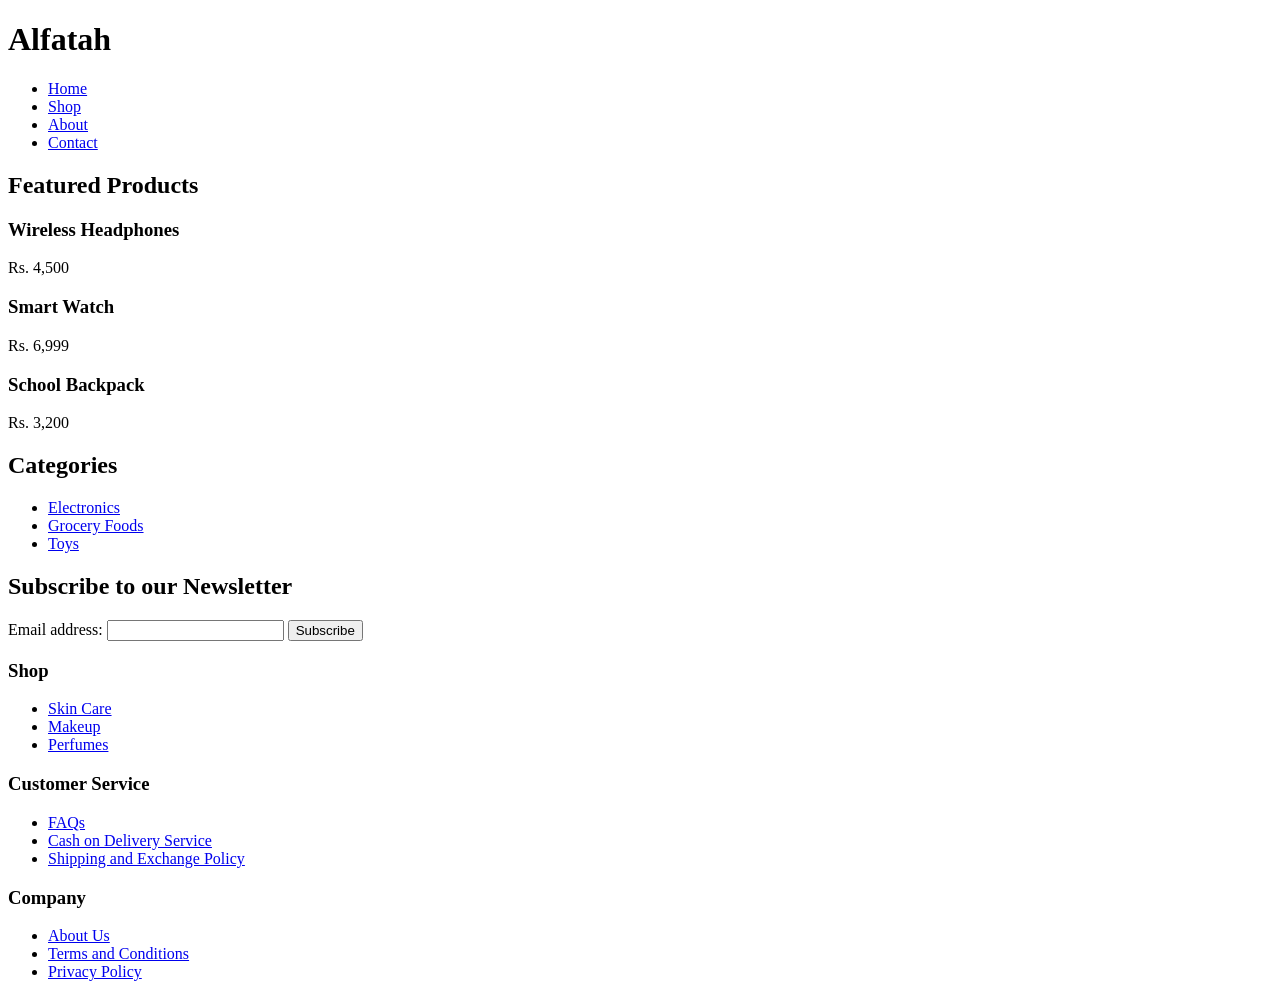
<file: Lab 1/index.html>
<!doctype html>
<html lang="en">
  <head>
    <meta charset="UTF-8" />
    <meta name="viewport" content="width=device-width, initial-scale=1.0" />
    <title>Alfatah - Home</title>
  </head>
  <body>
    <!-- HEADER: site name and the main navigation -->
    <header>
      <h1>Alfatah</h1>

      <!-- NAV: group of main links (4 links) -->
      <nav>
        <ul>
          <li><a href="https://alfatah.pk/">Home</a></li>
          <li><a href="https://alfatah.pk/pages/shop-deals">Shop</a></li>
          <li><a href="https://alfatah.pk/pages/about-us">About</a></li>
          <li><a href="https://alfatah.pk/pages/contact">Contact</a></li>
        </ul>
      </nav>
    </header>

    <!-- MAIN: the main content of the page, with three sections -->
    <main>
      <!-- Section 1: featured products -->
      <section>
        <h2>Featured Products</h2>

        <!-- Each product is its own independent item, so <article> is used -->
        <article>
          <h3>Wireless Headphones</h3>
          <p>Rs. 4,500</p>
        </article>

        <article>
          <h3>Smart Watch</h3>
          <p>Rs. 6,999</p>
        </article>

        <article>
          <h3>School Backpack</h3>
          <p>Rs. 3,200</p>
        </article>
      </section>

      <!-- Section 2: categories -->
      <section>
        <h2>Categories</h2>
        <ul>
          <li>
            <a href="https://alfatah.pk/pages/electronics">Electronics</a>
          </li>
          <li>
            <a href="https://alfatah.pk/pages/grocery-foods">Grocery Foods</a>
          </li>
          <li><a href="https://alfatah.pk/pages/toys">Toys</a></li>
        </ul>
      </section>

      <!-- Section 3: newsletter signup -->
      <section>
        <h2>Subscribe to our Newsletter</h2>
        <form action="#" method="post">
          <label for="email">Email address:</label>
          <input type="email" id="email" name="email" required />
          <button type="submit">Subscribe</button>
        </form>
      </section>
    </main>

    <!-- FOOTER: three columns of links -->
    <footer>
      <div>
        <h3>Shop</h3>
        <ul>
          <li><a href="https://alfatah.pk/pages/skin-care">Skin Care</a></li>
          <li><a href="https://alfatah.pk/pages/makeup">Makeup</a></li>
          <li><a href="https://alfatah.pk/pages/perfume">Perfumes</a></li>
        </ul>
      </div>

      <div>
        <h3>Customer Service</h3>
        <ul>
          <li><a href="https://alfatah.pk/pages/faqs">FAQs</a></li>
          <li>
            <a href="https://alfatah.pk/pages/cash-on-delivery-service"
              >Cash on Delivery Service</a
            >
          </li>
          <li>
            <a href="https://alfatah.pk/pages/shipping-exchange-policy"
              >Shipping and Exchange Policy</a
            >
          </li>
        </ul>
      </div>

      <div>
        <h3>Company</h3>
        <ul>
          <li><a href="https://alfatah.pk/pages/about-us">About Us</a></li>
          <li>
            <a href="https://alfatah.pk/pages/terms-conditions"
              >Terms and Conditions</a
            >
          </li>
          <li>
            <a href="https://alfatah.pk/pages/privacy-policy">Privacy Policy</a>
          </li>
        </ul>
      </div>
    </footer>
  </body>
</html>
</file>
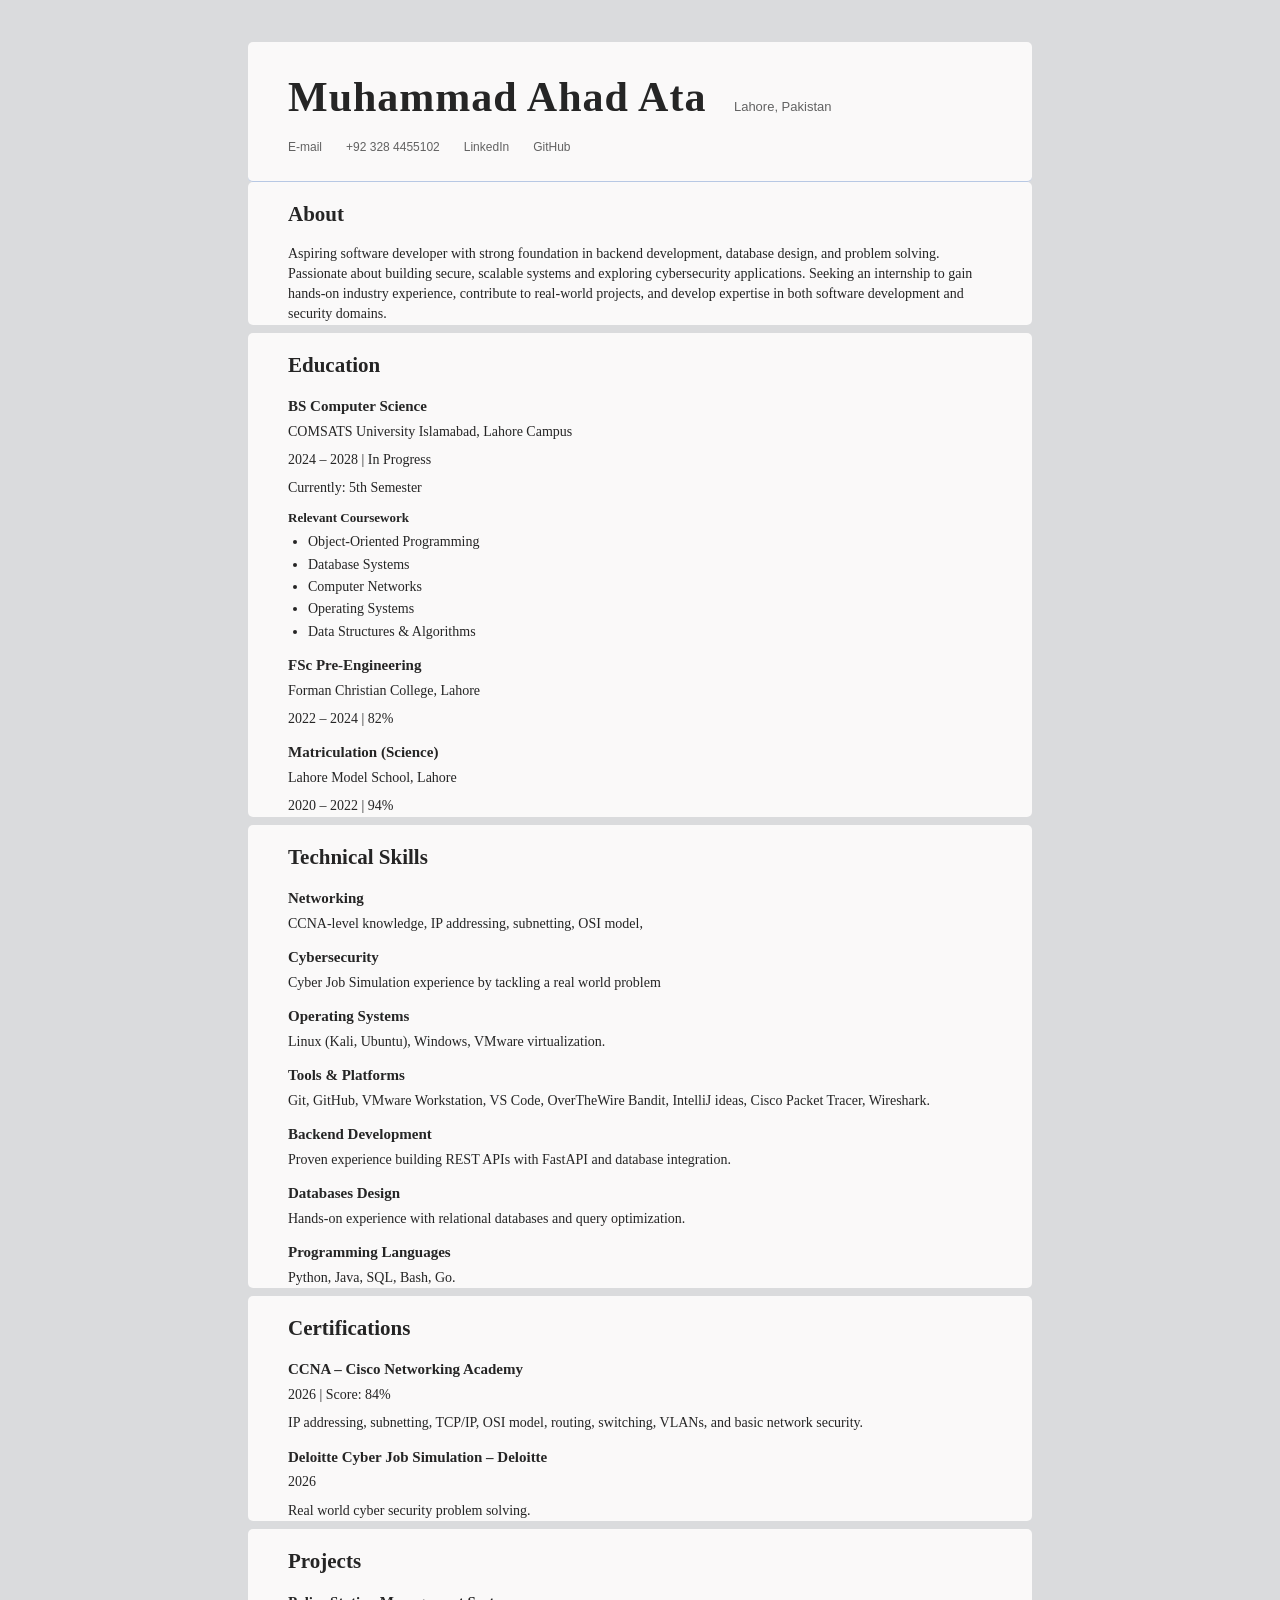
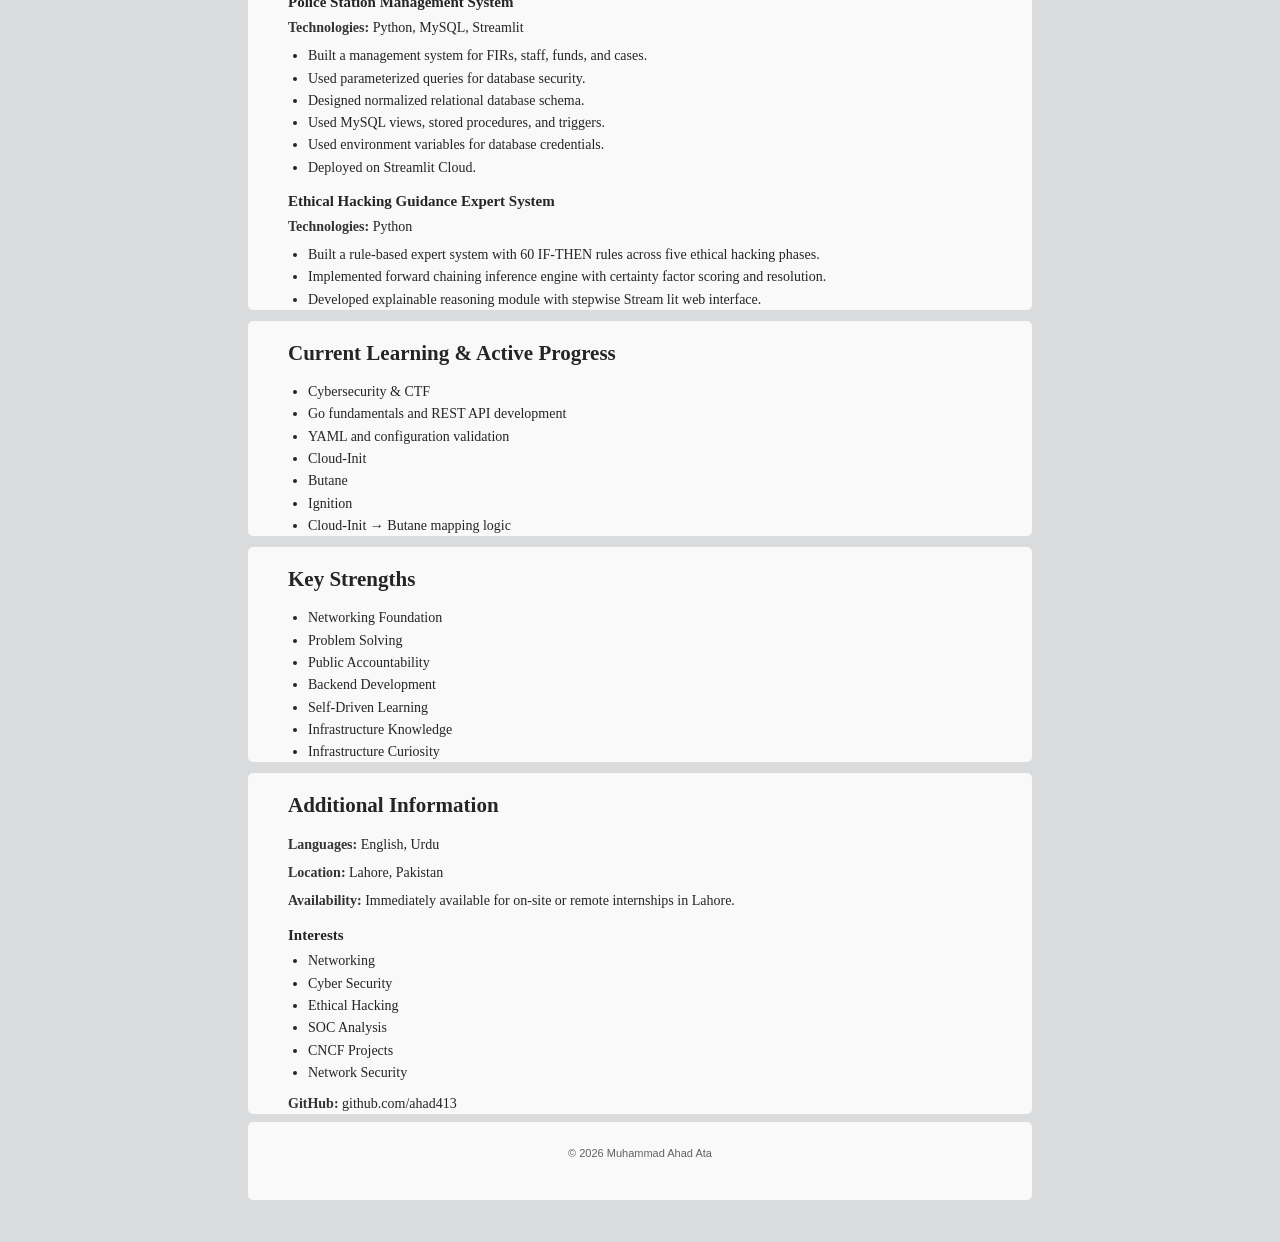
<file: Assignment 1/index1.html>
<!doctype html>
<html lang="en">
  <head>
    <link rel="stylesheet" href="style.css" />
    <meta charset="UTF-8" />
    <meta name="viewport" content="width=device-width, initial-scale=1.0" />
    <title>Muhammad Ahad Ata - CV</title>
  </head>

  <body>
    <header id="header">
      <h1 id="name">Muhammad Ahad Ata</h1>
      <p id="location">Lahore, Pakistan</p>

      <div id="contact-info">
        <a id="email" href="mailto:muhammad.ahadata@gmail.com"> E-mail </a>

        <span id="phone">+92 328 4455102</span>

        <a id="linkedin" href="https://www.linkedin.com/in/ahad-ata-12a538421/"
          >LinkedIn</a
        >
        <a id="github" href="https://github.com/ahad413">GitHub</a>
      </div>
    </header>

    <section id="professional-summary">
      <h2>About</h2>

      <p>
        Aspiring software developer with strong foundation in backend
        development, database design, and problem solving. Passionate about
        building secure, scalable systems and exploring cybersecurity
        applications. Seeking an internship to gain hands-on industry
        experience, contribute to real-world projects, and develop expertise in
        both software development and security domains.
      </p>
    </section>

    <section id="education">
      <h2>Education</h2>

      <article id="bsc">
        <h3>BS Computer Science</h3>
        <p>COMSATS University Islamabad, Lahore Campus</p>
        <p>2024 – 2028 | In Progress</p>
        <p>Currently: 5th Semester</p>

        <h4>Relevant Coursework</h4>
        <ul>
          <li>Object-Oriented Programming</li>
          <li>Database Systems</li>
          <li>Computer Networks</li>
          <li>Operating Systems</li>
          <li>Data Structures & Algorithms</li>
        </ul>
      </article>

      <article id="fsc">
        <h3>FSc Pre-Engineering</h3>
        <p>Forman Christian College, Lahore</p>
        <p>2022 – 2024 | 82%</p>
      </article>

      <article id="matric">
        <h3>Matriculation (Science)</h3>
        <p>Lahore Model School, Lahore</p>
        <p>2020 – 2022 | 94%</p>
      </article>
    </section>

    <section id="technical-skills">
      <h2>Technical Skills</h2>

      <article id="networking">
        <h3>Networking</h3>
        <p>CCNA-level knowledge, IP addressing, subnetting, OSI model,</p>
      </article>

      <article id="cybersecurity">
        <h3>Cybersecurity</h3>
        <p>Cyber Job Simulation experience by tackling a real world problem</p>
      </article>

      <article id="operating-systems">
        <h3>Operating Systems</h3>
        <p>Linux (Kali, Ubuntu), Windows, VMware virtualization.</p>
      </article>

      <article id="tools">
        <h3>Tools & Platforms</h3>
        <p>
          Git, GitHub, VMware Workstation, VS Code, OverTheWire Bandit, IntelliJ
          ideas, Cisco Packet Tracer, Wireshark.
        </p>
      </article>

      <article id="backend">
        <h3>Backend Development</h3>
        <p>
          Proven experience building REST APIs with FastAPI and database
          integration.
        </p>
      </article>

      <article id="databases">
        <h3>Databases Design</h3>
        <p>
          Hands-on experience with relational databases and query optimization.
        </p>
      </article>

      <article id="programming">
        <h3>Programming Languages</h3>
        <p>Python, Java, SQL, Bash, Go.</p>
      </article>
    </section>

    <section id="certifications">
      <h2>Certifications</h2>

      <article id="ccna">
        <h3>CCNA – Cisco Networking Academy</h3>
        <p>2026 | Score: 84%</p>
        <p>
          IP addressing, subnetting, TCP/IP, OSI model, routing, switching,
          VLANs, and basic network security.
        </p>
      </article>

      <article id="python-certificate">
        <h3>Deloitte Cyber Job Simulation – Deloitte</h3>
        <p>2026</p>
        <p>Real world cyber security problem solving.</p>
      </article>
    </section>

    <section id="projects">
      <h2>Projects</h2>

      <article id="police-management-system">
        <h3>Police Station Management System</h3>
        <p><strong>Technologies:</strong> Python, MySQL, Streamlit</p>

        <ul>
          <li>Built a management system for FIRs, staff, funds, and cases.</li>
          <li>Used parameterized queries for database security.</li>
          <li>Designed normalized relational database schema.</li>
          <li>Used MySQL views, stored procedures, and triggers.</li>
          <li>Used environment variables for database credentials.</li>
          <li>Deployed on Streamlit Cloud.</li>
        </ul>
      </article>

      <article id="sports-tournament">
        <h3>Ethical Hacking Guidance Expert System</h3>
        <p><strong>Technologies:</strong> Python</p>

        <ul>
          <li>
            Built a rule-based expert system with 60 IF-THEN rules across five
            ethical hacking phases.
          </li>
          <li>
            Implemented forward chaining inference engine with certainty factor
            scoring and resolution.
          </li>
          <li>
            Developed explainable reasoning module with stepwise Stream lit web
            interface.
          </li>
        </ul>
      </article>
    </section>

    <section id="current-learning">
      <h2>Current Learning & Active Progress</h2>

      <ul>
        <li>Cybersecurity & CTF</li>
        <li>Go fundamentals and REST API development</li>
        <li>YAML and configuration validation</li>
        <li>Cloud-Init</li>
        <li>Butane</li>
        <li>Ignition</li>
        <li>Cloud-Init → Butane mapping logic</li>
      </ul>
    </section>

    <section id="key-strengths">
      <h2>Key Strengths</h2>

      <ul>
        <li>Networking Foundation</li>
        <li>Problem Solving</li>
        <li>Public Accountability</li>
        <li>Backend Development</li>
        <li>Self-Driven Learning</li>
        <li>Infrastructure Knowledge</li>
        <li>Infrastructure Curiosity</li>
      </ul>
    </section>

    <section id="additional-information">
      <h2>Additional Information</h2>

      <p><strong>Languages:</strong> English, Urdu</p>
      <p><strong>Location:</strong> Lahore, Pakistan</p>
      <p>
        <strong>Availability:</strong>
        Immediately available for on-site or remote internships in Lahore.
      </p>

      <h3>Interests</h3>
      <ul>
        <li>Networking</li>
        <li>Cyber Security</li>
        <li>Ethical Hacking</li>
        <li>SOC Analysis</li>
        <li>CNCF Projects</li>
        <li>Network Security</li>
      </ul>

      <p>
        <strong>GitHub:</strong>
        <a href="#">github.com/ahad413</a>
      </p>
    </section>

    <footer id="footer">
      <p>&copy; 2026 Muhammad Ahad Ata</p>
    </footer>
  </body>
</html>
</file>
<file: Assignment 1/style.css>
:root {
  --green: #5dbe97;
  --ink: #252525;
  --muted: #626262;
  --line: #b7c8e4;
}

* {
  box-sizing: border-box;
  border-radius: 5px;
}

body {
  max-width: 900px;
  margin: 0 auto;
  padding: 42px 58px;
  color: var(--ink);
  background: #dadbdd;
  font-family: Georgia, "Times New Roman", serif;
  font-size: 14px;
  line-height: 1.45;
}

body > * {
  background: #faf9f9;
}

#header {
  padding: 34px 40px 25px;
  border-bottom: 1px solid var(--line);
}

#name {
  display: inline-block;
  margin: 0 24px 4px 0;
  color: var(--blue);
  font-size: 42px;
  line-height: 1;
  letter-spacing: 1px;
}

#location {
  display: inline-block;
  margin: 0;
  color: var(--muted);
  font-family: Arial, sans-serif;
  font-size: 13px;
}

#contact-info {
  display: flex;
  flex-wrap: wrap;
  gap: 8px 24px;
  margin-top: 17px;
  color: var(--muted);
  font-family: Arial, sans-serif;
  font-size: 12px;
}

a {
  color: var(--blue);
  text-decoration: none;
  transition: all 0.3s ease;
}

a:hover {
  text-decoration: underline;
  font-weight: bold;
  font-size: 15px;
  color: #1a4d8f;
}

section,
#footer {
  margin: 0;
  padding: 20px 40px 0;
}

h2 {
  margin: 0 0 11px;
  padding-bottom: 5px;
  border-bottom: 1px solid var(--blue);
  color: var(--blue);
  font-size: 21px;
  line-height: 1.2;
}

h3 {
  margin: 13px 0 2px;
  color: var(--blue);
  font-size: 15px;
}

h4 {
  margin: 10px 0 2px;
  color: var(--ink);
  font-size: 13px;
}

p {
  margin: 4px 0 8px;
}

article {
  break-inside: avoid;
}

ul {
  margin: 5px 0 11px;
  padding-left: 20px;
}

li {
  margin: 2px 0;
}

strong {
  color: #333;
}

#footer {
  padding-bottom: 30px;
  color: var(--muted);
  font-family: Arial, sans-serif;
  font-size: 11px;
  text-align: center;
}

@media (max-width: 650px) {
  body {
    padding: 0;
    background: #fff;
    font-size: 13px;
  }

  #header,
  section,
  #footer {
    padding-left: 22px;
    padding-right: 22px;
  }

  #name {
    display: block;
    font-size: 34px;
  }

  #location {
    display: block;
  }
}

@media print {
  body {
    max-width: none;
    padding: 0;
    background: #fff;
  }

  a {
    color: inherit;
  }
}
</file>
